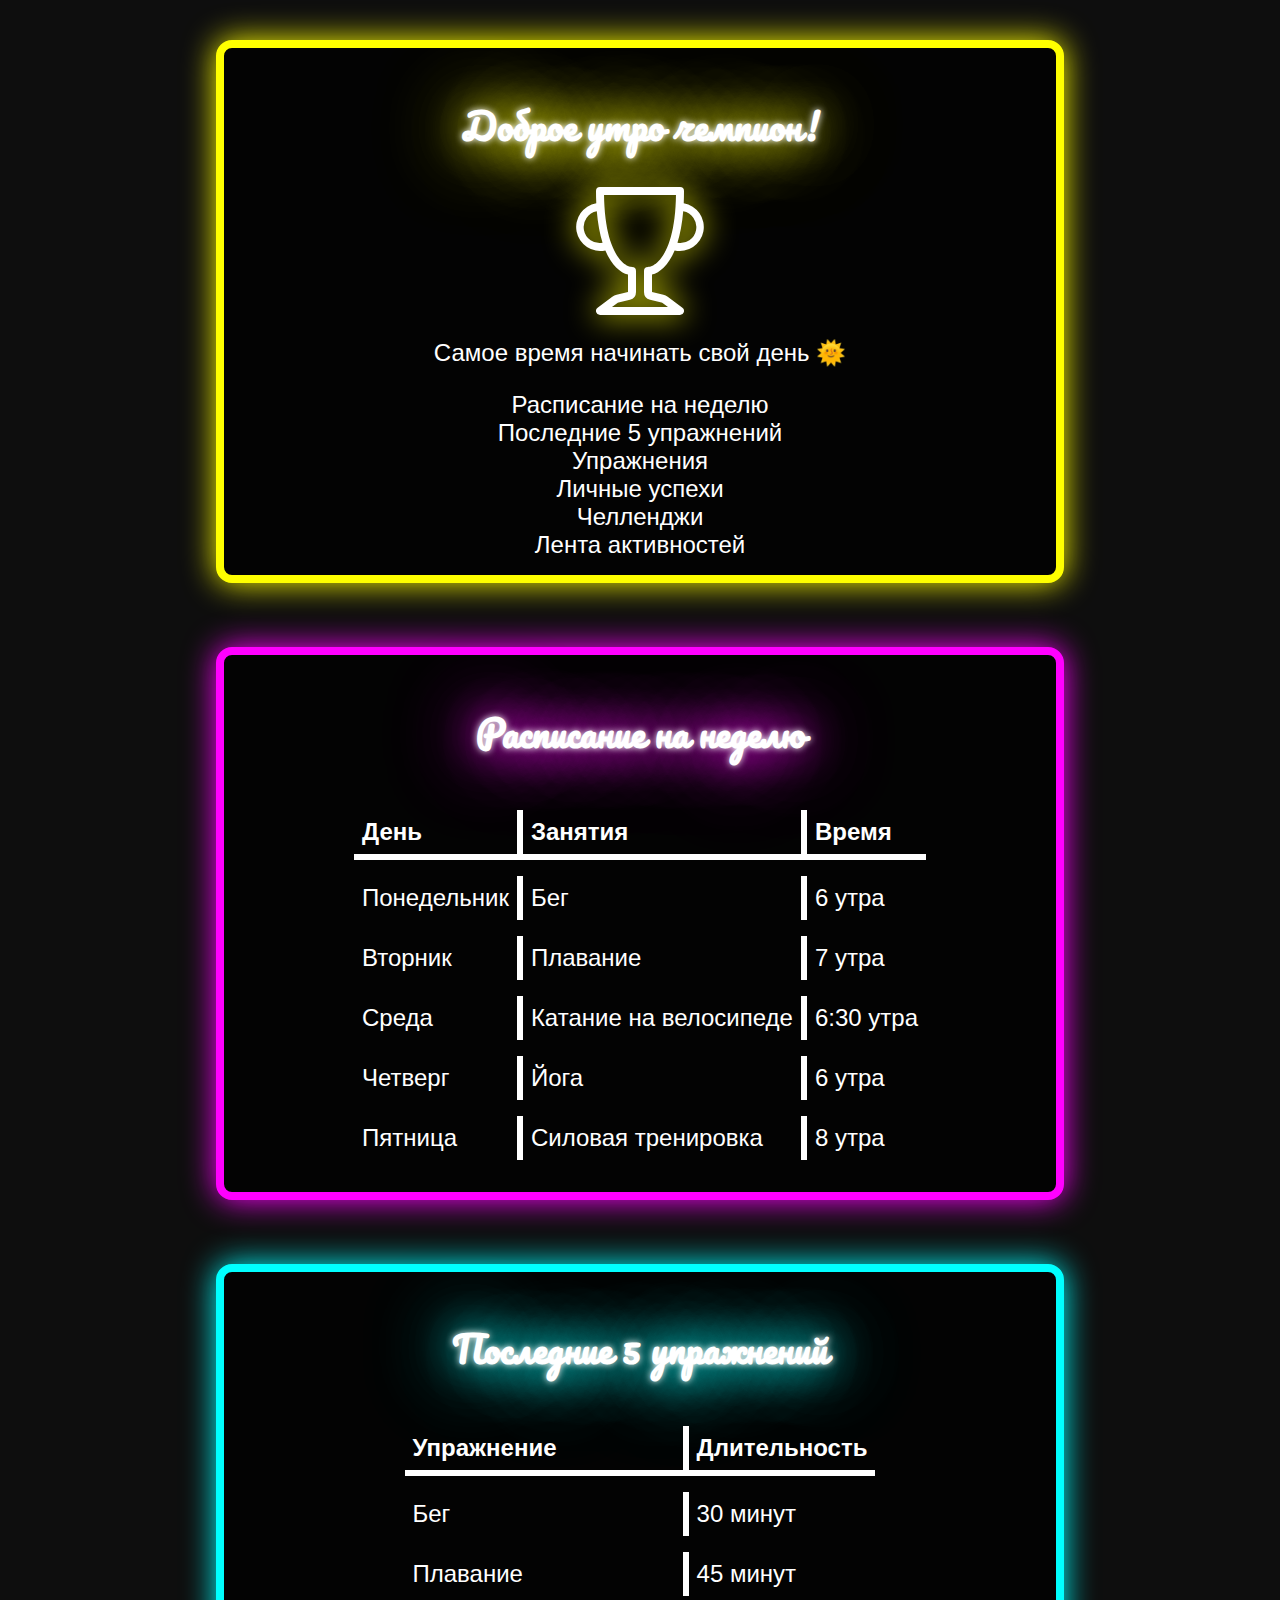
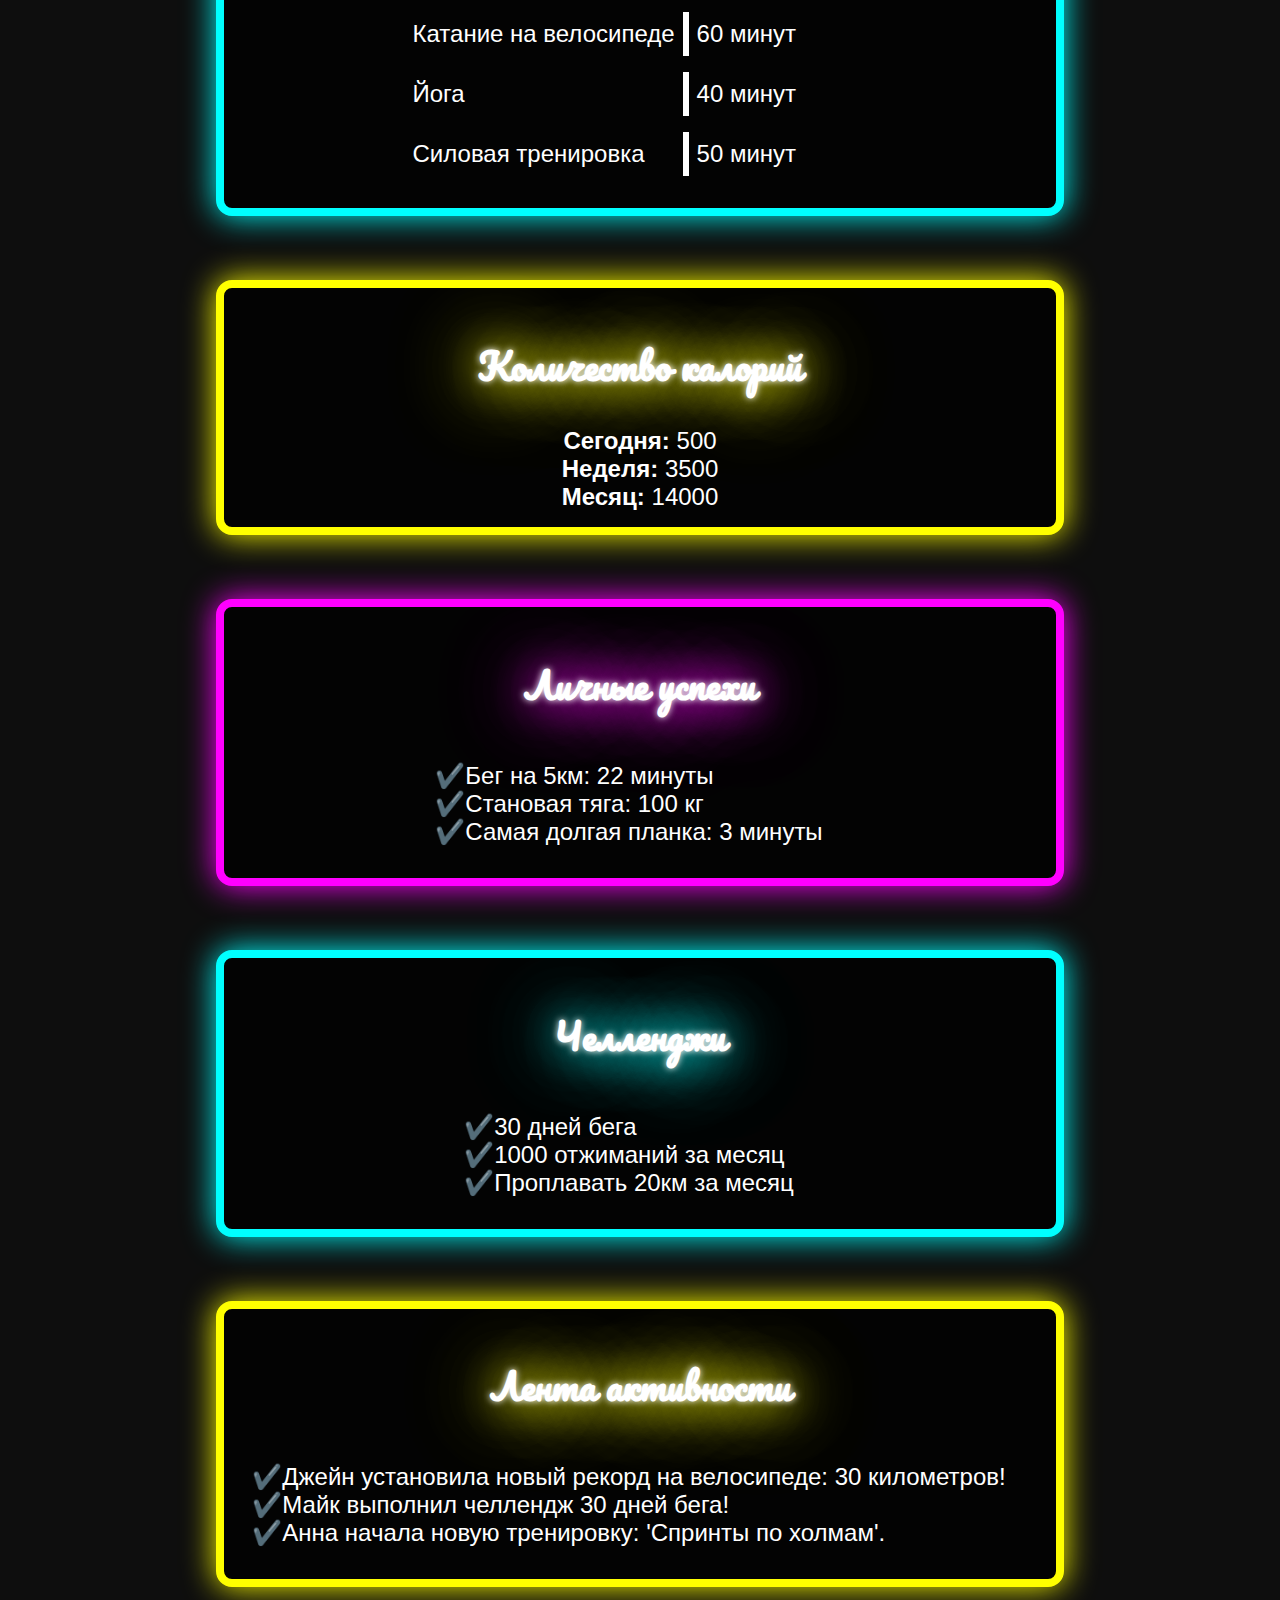
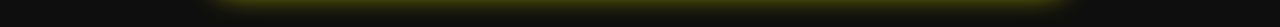
<file: index.html>
<!DOCTYPE html>
<html lang="en">
<head>
  <meta charset="UTF-8">
  <title>Doc</title>
  <link rel="stylesheet" href="assets/css/style.css">
</head>
<body>
<div class="dashboard">

  <div class="profile">
    <h2>Доброе утро чемпион!</h2>
    <svg xmlns="http://www.w3.org/2000/svg" width="16" height="16" class="bi trophy-ico" viewBox="0 0 16 16">
      <path d="M2.5.5A.5.5 0 0 1 3 0h10a.5.5 0 0 1 .5.5c0 .538-.012 1.05-.034 1.536a3 3 0 1 1-1.133 5.89c-.79 1.865-1.878 2.777-2.833 3.011v2.173l1.425.356c.194.048.377.135.537.255L13.3 15.1a.5.5 0 0 1-.3.9H3a.5.5 0 0 1-.3-.9l1.838-1.379c.16-.12.343-.207.537-.255L6.5 13.11v-2.173c-.955-.234-2.043-1.146-2.833-3.012a3 3 0 1 1-1.132-5.89A33.076 33.076 0 0 1 2.5.5zm.099 2.54a2 2 0 0 0 .72 3.935c-.333-1.05-.588-2.346-.72-3.935zm10.083 3.935a2 2 0 0 0 .72-3.935c-.133 1.59-.388 2.885-.72 3.935zM3.504 1c.007.517.026 1.006.056 1.469.13 2.028.457 3.546.87 4.667C5.294 9.48 6.484 10 7 10a.5.5 0 0 1 .5.5v2.61a1 1 0 0 1-.757.97l-1.426.356a.5.5 0 0 0-.179.085L4.5 15h7l-.638-.479a.501.501 0 0 0-.18-.085l-1.425-.356a1 1 0 0 1-.757-.97V10.5A.5.5 0 0 1 9 10c.516 0 1.706-.52 2.57-2.864.413-1.12.74-2.64.87-4.667.03-.463.049-.952.056-1.469H3.504z" fill="#fff"></path> </svg>
    <p>Самое время начинать свой день 🌞</p>
    <a href="#schedule-table">Расписание на неделю</a>
    <a href="#exercise-table">Последние 5 упражнений</a>
    <a href="#calories">Упражнения</a>
    <a href="#personal-bests">Личные успехи</a>
    <a href="#challenges">Челленджи</a>
    <a href="#activity-feed">Лента активностей</a>
  </div>

  <div id="schedule-table">
    <h2>Расписание на неделю</h2>
    <table>
      <tr>
        <th>День</th>
        <th>Занятия</th>
        <th>Время</th>
      </tr>
      <tr>
        <td>Понедельник</td>
        <td>Бег</td>
        <td>6 утра</td>
      </tr>
      <tr>
        <td>Вторник</td>
        <td>Плавание</td>
        <td>7 утра</td>
      </tr>
      <tr>
        <td>Среда</td>
        <td>Катание на велосипеде</td>
        <td>6:30 утра</td>
      </tr>
      <tr>
        <td>Четверг</td>
        <td>Йога</td>
        <td>6 утра</td>
      </tr>
      <tr>
        <td>Пятница</td>
        <td>Силовая тренировка</td>
        <td>8 утра</td>
      </tr>
    </table>
  </div>

  <div id="exercise-table">
    <h2>Последние 5 упражнений</h2>
    <table>
      <tr>
        <th>Упражнение</th>
        <th>Длительность</th>
      </tr>
      <tr>
        <td>Бег</td>
        <td>30 минут</td>
      </tr>
      <tr>
        <td>Плавание</td>
        <td>45 минут</td>
      </tr>
      <tr>
        <td>Катание на велосипеде</td>
        <td>60 минут</td>
      </tr>
      <tr>
        <td>Йога</td>
        <td>40 минут</td>
      </tr>
      <tr>
        <td>Силовая тренировка</td>
        <td>50 минут</td>
      </tr>
    </table>
  </div>

  <div id="calories">
    <h2>Количество калорий</h2>
    <div><strong>Сегодня:</strong> 500</div>
    <div><strong>Неделя:</strong> 3500</div>
    <div><strong>Месяц:</strong> 14000</div>
  </div>

  <div id="personal-bests">
    <h2>Личные успехи</h2>
    <ul>
      <li>Бег на 5км: 22 минуты</li>
      <li>Становая тяга: 100 кг</li>
      <li>Самая долгая планка: 3 минуты</li>
    </ul>
  </div>

  <div id="challenges">
    <h2>Челленджи</h2>
    <ul>
      <li>30 дней бега</li>
      <li>1000 отжиманий за месяц</li>
      <li>Проплавать 20км за месяц</li>

    </ul>
  </div>

  <div id="activity-feed">
    <h2>Лента активности</h2>
    <ul>
      <li>Джейн установила новый рекорд на велосипеде: 30 километров!</li>
      <li>Майк выполнил челлендж 30 дней бега!</li>
      <li>Анна начала новую тренировку: 'Спринты по холмам'.</li>
    </ul>
  </div>
</div>
</body>
</html>
</file>
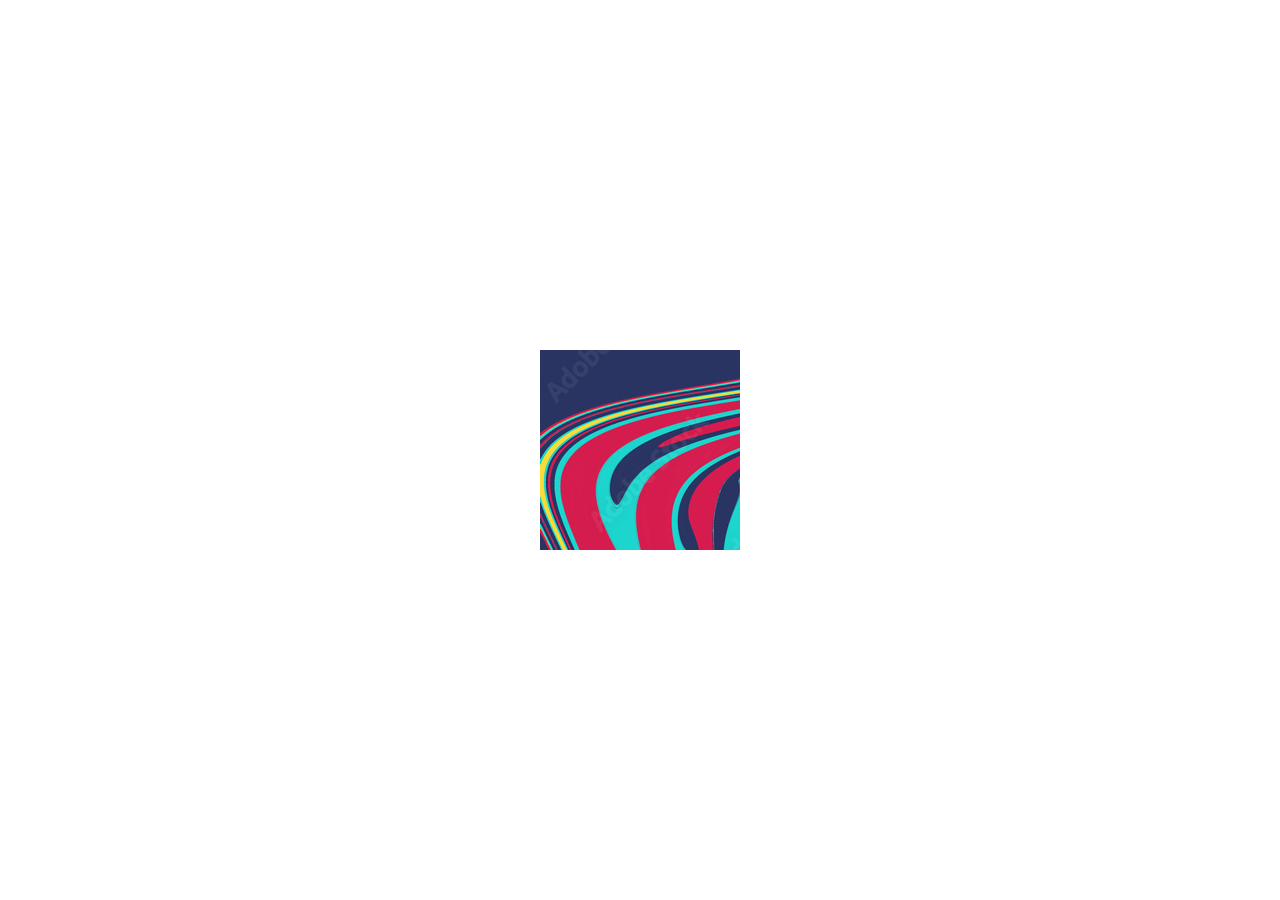
<file: 16/index.html>
<!DOCTYPE html>
<html lang="en">
<head>
    <meta charset="UTF-8">
    <title>Title</title>
    <link rel="stylesheet" href="assets/css/index.css">
</head>
<body>
<div class="test">

</div>
</body>
</html>
</file>
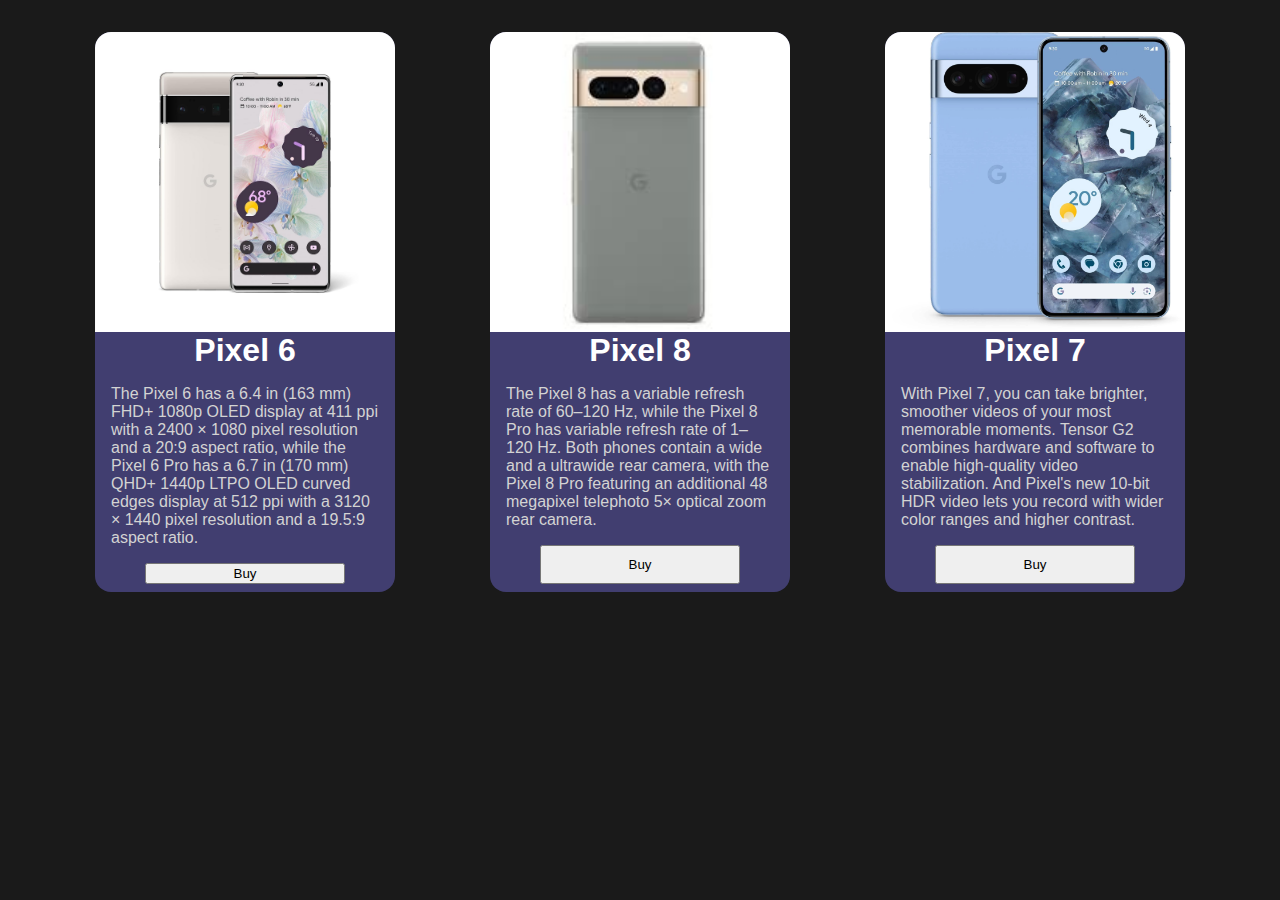
<file: 8/index.html>
<!DOCTYPE html>
<html lang="en">
<head>
    <meta charset="UTF-8">
    <title>Title</title>
    <link rel="stylesheet" href="assets/css/index.css">
</head>
<body>
<div class="container">
    <div class="block">
        <img src="assets/image/pixel6.jpeg" alt="" class="img">
        <h1 class="title">Pixel 6</h1>
        <p class="description">The Pixel 6 has a 6.4 in (163 mm) FHD+ 1080p OLED display at 411 ppi with a 2400 × 1080 pixel resolution and a 20:9 aspect ratio, while the Pixel 6 Pro has a 6.7 in (170 mm) QHD+ 1440p LTPO OLED curved edges display at 512 ppi with a 3120 × 1440 pixel resolution and a 19.5:9 aspect ratio.</p>
        <button class="buy">Buy</button>
    </div>
    <div class="block">
        <img src="assets/image/pixel7.jpeg" alt="" class="img">
        <h1 class="title">Pixel 8</h1>
        <p class="description">
            The Pixel 8 has a variable refresh rate of 60–120 Hz, while the Pixel 8 Pro has variable refresh rate of 1–120 Hz. Both phones contain a wide and a ultrawide rear camera, with the Pixel 8 Pro featuring an additional 48 megapixel telephoto 5× optical zoom rear camera.
        </p>
        <button class="buy">Buy</button>
    </div>
    <div class="block">
        <img src="assets/image/pixel8.jpeg" alt="" class="img">
        <h1 class="title">Pixel 7</h1>
        <p class="description">With Pixel 7, you can take brighter, smoother videos of your most memorable moments. Tensor G2 combines hardware and software to enable high-quality video stabilization. And Pixel's new 10-bit HDR video lets you record with wider color ranges and higher contrast.</p>
        <button class="buy">Buy</button>
    </div>
</div>
</body>
</html>
</file>
<file: assets/css/style.css>
@import url('https://fonts.googleapis.com/css2?family=Pacifico&display=swap');
body {
    background-color: #0e0e0e;
    color: #fff;
    font-family: "PT Mono", Tahoma, Sans-Serif;
}

a {
    color: #fff;
    text-decoration-line: none;
}
a:visited {
    color: #fff;
}

.dashboard {
    display: flex;
    flex-wrap: wrap;
    justify-content: center;
    flex-direction: column;
    align-items: center;
}
.dashboard > div {
    background-color: #030303;
    border: .5rem solid #000;
    border-radius: 1rem;
    margin: 2rem;
    padding: 1rem;
    min-width: 25rem;
    width: 50rem;
    display: flex;
    flex-direction: column;
    justify-content: center;
    align-items: center;
    text-align: left;
    font-size: 24px;
}
.dashboard > div:nth-child(3n-1){
    border-radius: 16px;
    border-color: #f0f;
    box-shadow: 0rem 0rem 32px #f0f;
}
.dashboard > div:nth-child(3n-2){
    border-radius: 16px;
    border-color: #ff0;
    box-shadow: 0rem 0rem 32px #ff0;
}
.dashboard > div:nth-child(3n-3){
    border-radius: 16px;
    border-color: #0ff;
    box-shadow: 0rem 0rem 32px #0FF;
}
.dashboard > div:nth-child(3n-1) > h2{
    font-family: "Pacifico";
    color: #fff;
    text-shadow: 0 0 7px #fff,
    0 0 42px #f0f,
    0 0 82px #f0f,
    0 0 92px #f0f
}
.dashboard > div:nth-child(3n-2) > h2 {
    font-family: "Pacifico";
    color: #fff;
    text-shadow: 0 0 7px #fff,
    0 0 42px #ff0,
    0 0 82px #ff0,
    0 0 92px #ff0
}
.dashboard > div:nth-child(3n-3) > h2{
    font-family: "Pacifico";
    color: #fff;
    text-shadow: 0 0 7px #fff,
    0 0 42px #0ff,
    0 0 82px #0ff,
    0 0 92px #0ff
}

.trophy-ico {
    height: 128px;
    width: 128px;
    color: #fff;
    filter: drop-shadow(0px 0px 16px #ff0);
}

.profile {
    width: 95vw;
}
table{
    border-spacing: 0 16px  ;
}
td, th {
    padding: .5rem;
    margin: 0;
}

table th + th, table td + td {
    border-left: .4rem solid #fff;
}
table th{
    border-bottom: .4rem solid #fff;
}
ul {
    list-style-type: "✔️";
    padding-left: .5rem;
    margin: 1rem;
}
</file>
<file: 16/assets/css/index.css>
* {
    margin: 0;
    padding: 0;
    box-sizing: border-box;
    font-family: sans-serif;
}

.test {
    background-color: #5b5a5a;
    width: 200px;
    height: 200px;
    top: calc(50vh - 100px);
    left: calc(50vw - 100px);
    position: absolute;
    animation: 2.5s ease-in-out infinite Rotate;
    background-image: url("../1000_F_547856588_WTKqn3IcRZ2POen9mEbhXT27HobWhl67.jpeg");
}

@keyframes Rotate {
    50% {
        border-radius: 50%;
        transform: rotate(720deg) scale(150%);
    }

    75% {
        border-radius: 0%;
        transform: rotate(720deg);
    }

    100% {
        transform: scale(100%)
    }
}
</file>
<file: 8/assets/css/index.css>
* {
    font-family: sans-serif;
    box-sizing: border-box;
    padding: 0;
    margin: 0;
}

body {
    background-color: #1a1a1a;
}

.container {
    display: flex;
    flex-direction: row;
    flex-wrap: wrap;
    justify-content: space-evenly;
    margin-top: 32px;
}

.block {
    width: 300px;
    height: 100%;
    max-height: 560px;
    border-radius: 16px;
    background-color: #413e70;
    display: flex;
    flex-direction: column;
    transition-duration: 1s;
}

.title {
    text-align: center;
    color: white;
}

.description {
    color: #d3d3d3;
    margin: 16px;
}

.buy {
    width: 200px;
    height: 50px;
    align-self: center;
    margin-bottom: 8px;
    transition-duration: 1s;
}

.img {
    width: 300px;
    height: 400px;
    max-height: 400px;
    object-fit: cover;
    border-radius: 16px 16px 0 0;
}

.container .block:nth-child(even):hover {
    box-shadow: 0px 4px 32px #dd55e7;
    transform: scale(110%);
}

.container .block:nth-child(even):hover .buy {
    background-color: #8155e7;
    border: 0;
    color: white;
}
</file>
